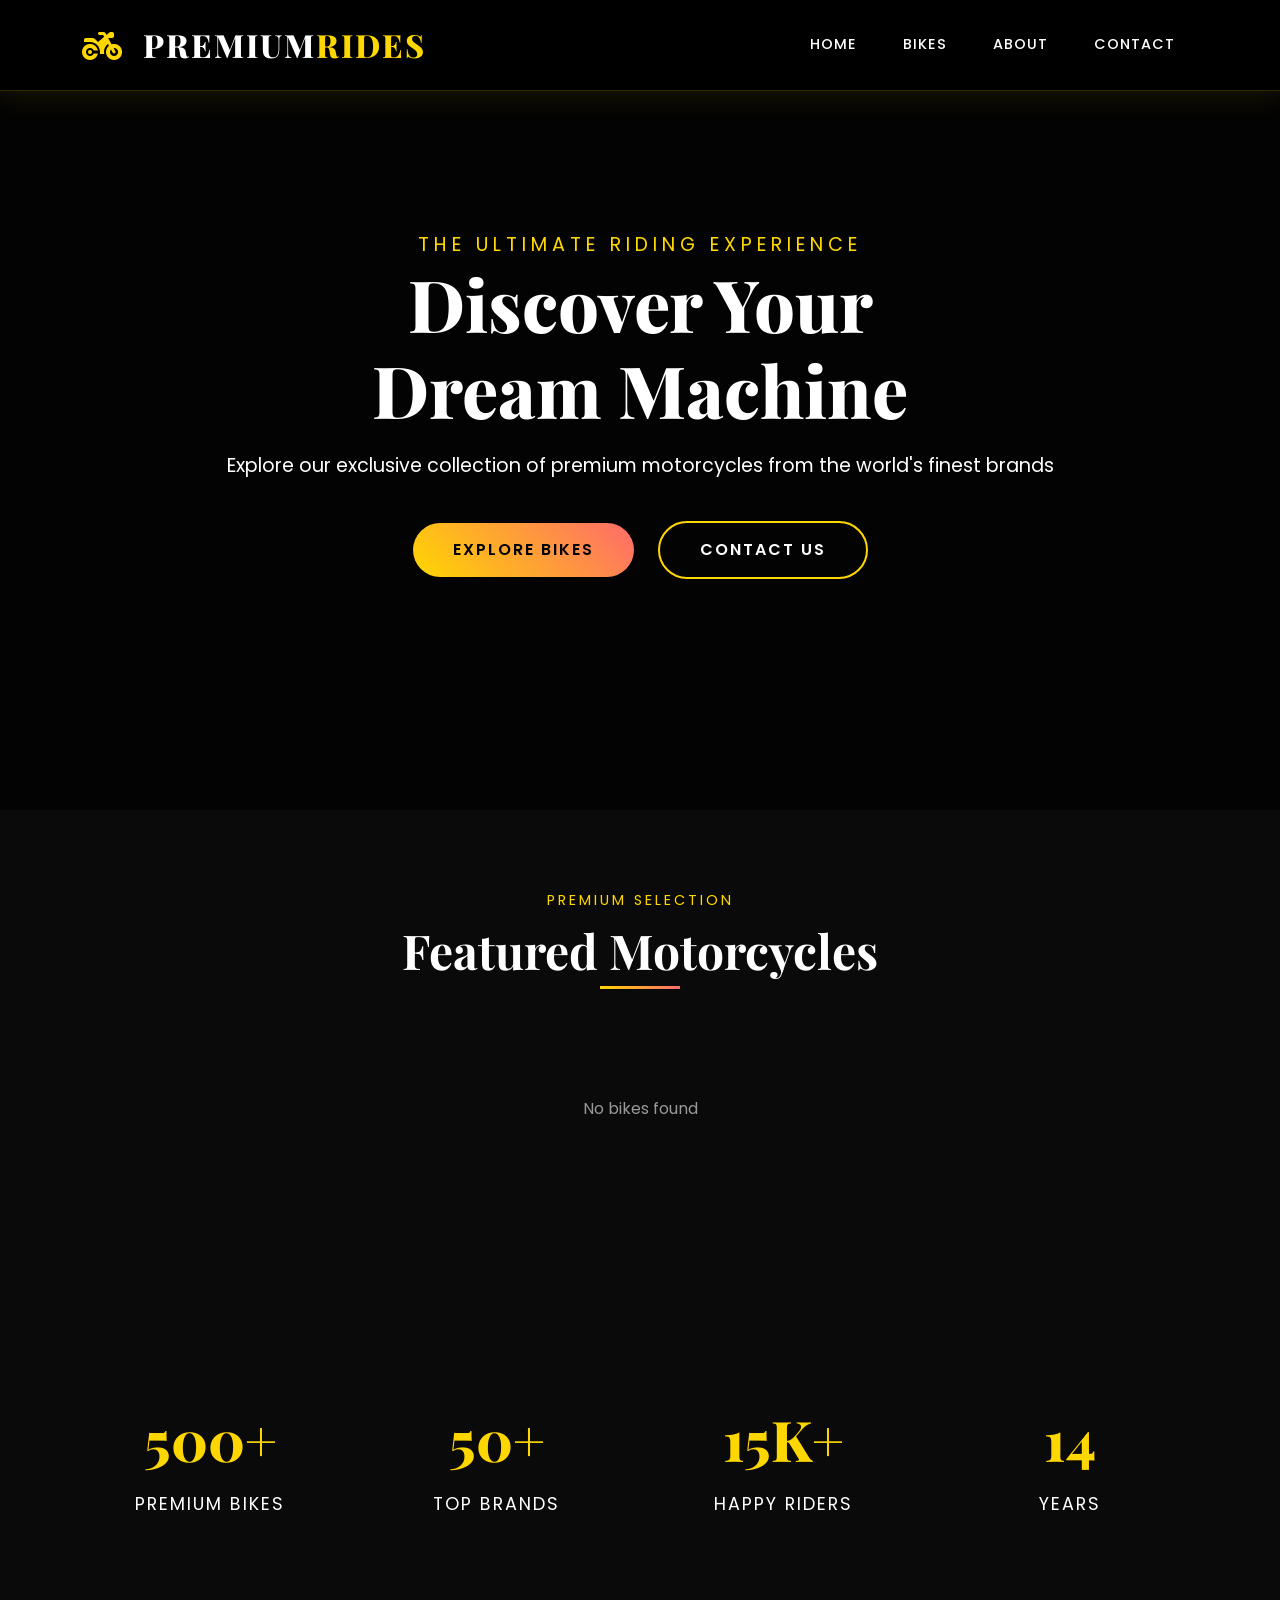
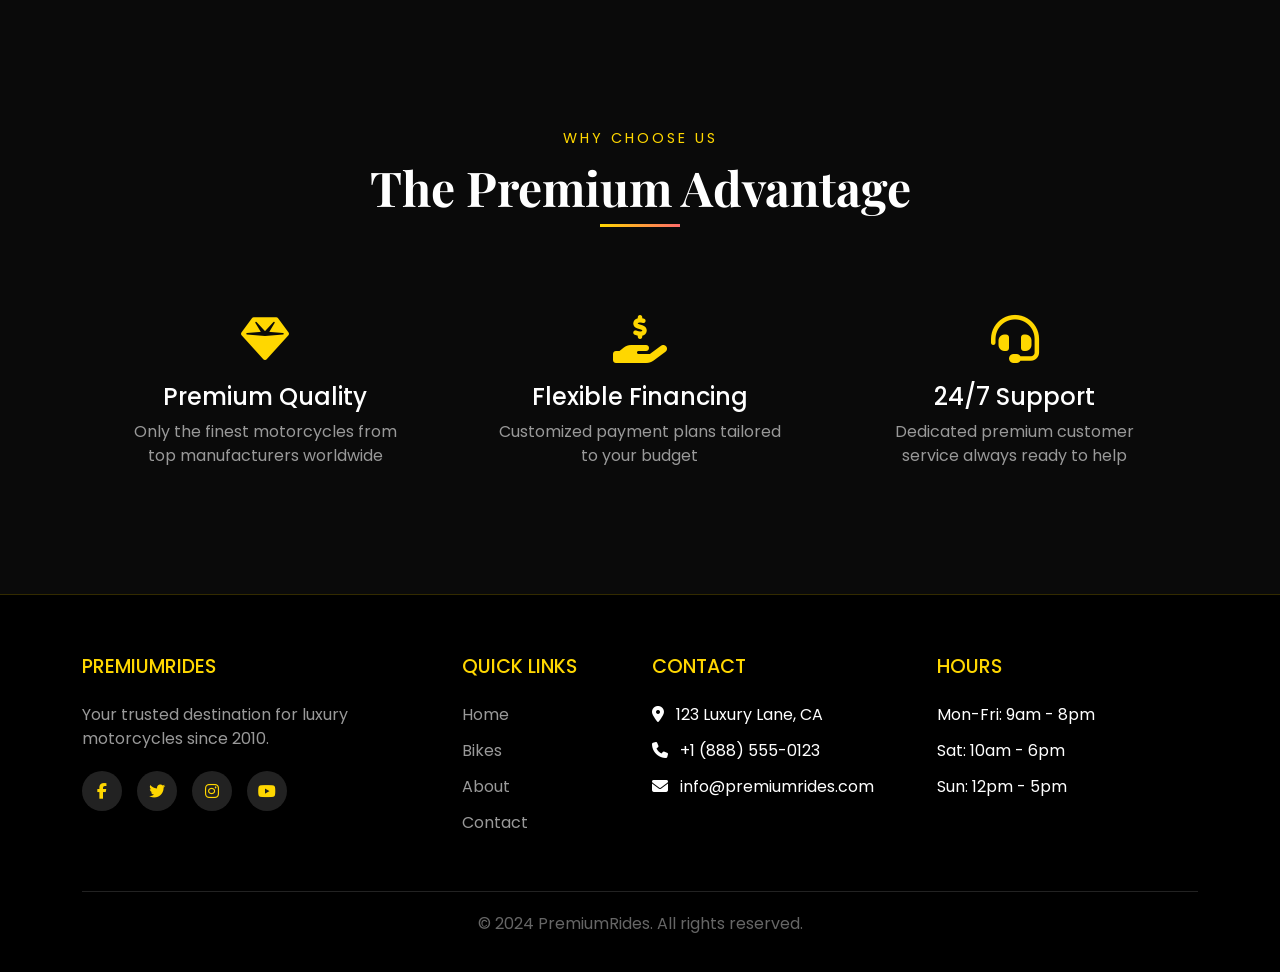
<file: index.html>
<!DOCTYPE html>
<html lang="en">
<head>
    <meta charset="UTF-8">
    <meta name="viewport" content="width=device-width, initial-scale=1.0">
    <title>PremiumRides | Luxury Motorcycle Showroom</title>
    
    <!-- Bootstrap 5 -->
    <link href="https://cdn.jsdelivr.net/npm/bootstrap@5.3.0/dist/css/bootstrap.min.css" rel="stylesheet">
    
    <!-- Font Awesome 6 -->
    <link rel="stylesheet" href="https://cdnjs.cloudflare.com/ajax/libs/font-awesome/6.4.0/css/all.min.css">
    
    <!-- AOS Animation -->
    <link href="https://unpkg.com/aos@2.3.1/dist/aos.css" rel="stylesheet">
    
    <!-- Custom CSS -->
    <link rel="stylesheet" href="css/style.css">
    
    <!-- CORS fix -->
    <meta http-equiv="Content-Security-Policy" content="upgrade-insecure-requests">
</head>
<body>

    <!-- Premium Navbar -->
    <nav class="navbar navbar-expand-lg navbar-dark fixed-top">
        <div class="container">
            <a class="navbar-brand" href="index.html">
                <i class="fas fa-motorcycle"></i> PREMIUM<span style="color: #FFD700;">RIDES</span>
            </a>
            <button class="navbar-toggler" type="button" data-bs-toggle="collapse" data-bs-target="#navbarNav">
                <span class="navbar-toggler-icon"></span>
            </button>
            <div class="collapse navbar-collapse" id="navbarNav">
                <ul class="navbar-nav ms-auto">
                    <li class="nav-item">
                        <a class="nav-link" href="index.html">HOME</a>
                    </li>
                    <li class="nav-item">
                        <a class="nav-link" href="bikes.html">BIKES</a>
                    </li>
                    <li class="nav-item">
                        <a class="nav-link" href="about.html">ABOUT</a>
                    </li>
                    <li class="nav-item">
                        <a class="nav-link" href="contact.html">CONTACT</a>
                    </li>
                </ul>
            </div>
        </div>
    </nav>

    <!-- Hero Section -->
    <section class="hero-section">
        <div class="container">
            <div class="hero-content">
                <span class="hero-subtitle" data-aos="fade-down">THE ULTIMATE RIDING EXPERIENCE</span>
                <h1 data-aos="fade-up" data-aos-delay="200">Discover Your<br>Dream Machine</h1>
                <p data-aos="fade-up" data-aos-delay="400">Explore our exclusive collection of premium motorcycles from the world's finest brands</p>
                <div data-aos="fade-up" data-aos-delay="600">
                    <a href="bikes.html" class="btn-premium">EXPLORE BIKES</a>
                    <a href="contact.html" class="btn-premium btn-outline">CONTACT US</a>
                </div>
            </div>
        </div>
    </section>

    <!-- Featured Bikes Section -->
    <section class="container" style="padding: 80px 20px;">
        <div class="section-title" data-aos="fade-up">
            <span class="subtitle">PREMIUM SELECTION</span>
            <h2>Featured Motorcycles</h2>
        </div>
        
        <!-- Loading Spinner -->
        <div id="loading-spinner" class="spinner-container" style="display: none;">
            <div class="spinner"></div>
            <p>Loading premium bikes...</p>
        </div>
        
        <!-- Bikes Container -->
        <div id="featured-bikes">
            <!-- Bikes will be loaded here via API -->
        </div>
    </section>

    <!-- Stats Section -->
    <section class="stats-section">
        <div class="container">
            <div class="stats-grid">
                <div class="stat-item" data-aos="fade-up">
                    <div class="stat-number">500+</div>
                    <div class="stat-label">PREMIUM BIKES</div>
                </div>
                <div class="stat-item" data-aos="fade-up" data-aos-delay="100">
                    <div class="stat-number">50+</div>
                    <div class="stat-label">TOP BRANDS</div>
                </div>
                <div class="stat-item" data-aos="fade-up" data-aos-delay="200">
                    <div class="stat-number">15K+</div>
                    <div class="stat-label">HAPPY RIDERS</div>
                </div>
                <div class="stat-item" data-aos="fade-up" data-aos-delay="300">
                    <div class="stat-number">14</div>
                    <div class="stat-label">YEARS</div>
                </div>
            </div>
        </div>
    </section>

    <!-- Why Choose Us -->
    <section class="container" style="padding: 80px 20px;">
        <div class="section-title" data-aos="fade-up">
            <span class="subtitle">WHY CHOOSE US</span>
            <h2>The Premium Advantage</h2>
        </div>
        
        <div class="row">
            <div class="col-md-4" data-aos="fade-up" data-aos-delay="100">
                <div class="text-center" style="padding: 30px;">
                    <i class="fas fa-gem fa-3x" style="color: #FFD700; margin-bottom: 20px;"></i>
                    <h4 style="color: #fff;">Premium Quality</h4>
                    <p style="color: #999;">Only the finest motorcycles from top manufacturers worldwide</p>
                </div>
            </div>
            <div class="col-md-4" data-aos="fade-up" data-aos-delay="200">
                <div class="text-center" style="padding: 30px;">
                    <i class="fas fa-hand-holding-usd fa-3x" style="color: #FFD700; margin-bottom: 20px;"></i>
                    <h4 style="color: #fff;">Flexible Financing</h4>
                    <p style="color: #999;">Customized payment plans tailored to your budget</p>
                </div>
            </div>
            <div class="col-md-4" data-aos="fade-up" data-aos-delay="300">
                <div class="text-center" style="padding: 30px;">
                    <i class="fas fa-headset fa-3x" style="color: #FFD700; margin-bottom: 20px;"></i>
                    <h4 style="color: #fff;">24/7 Support</h4>
                    <p style="color: #999;">Dedicated premium customer service always ready to help</p>
                </div>
            </div>
        </div>
    </section>

    <!-- Footer -->
    <footer class="footer">
        <div class="container">
            <div class="row">
                <div class="col-lg-4 col-md-6">
                    <h5>PREMIUMRIDES</h5>
                    <p style="color: #999;">Your trusted destination for luxury motorcycles since 2010.</p>
                    <div class="social-links">
                        <a href="#" class="social-icon"><i class="fab fa-facebook-f"></i></a>
                        <a href="#" class="social-icon"><i class="fab fa-twitter"></i></a>
                        <a href="#" class="social-icon"><i class="fab fa-instagram"></i></a>
                        <a href="#" class="social-icon"><i class="fab fa-youtube"></i></a>
                    </div>
                </div>
                <div class="col-lg-2 col-md-6">
                    <h5>QUICK LINKS</h5>
                    <ul class="footer-links">
                        <li><a href="index.html">Home</a></li>
                        <li><a href="bikes.html">Bikes</a></li>
                        <li><a href="about.html">About</a></li>
                        <li><a href="contact.html">Contact</a></li>
                    </ul>
                </div>
                <div class="col-lg-3 col-md-6">
                    <h5>CONTACT</h5>
                    <ul class="footer-links">
                        <li><i class="fas fa-map-marker-alt me-2"></i> 123 Luxury Lane, CA</li>
                        <li><i class="fas fa-phone me-2"></i> +1 (888) 555-0123</li>
                        <li><i class="fas fa-envelope me-2"></i> info@premiumrides.com</li>
                    </ul>
                </div>
                <div class="col-lg-3 col-md-6">
                    <h5>HOURS</h5>
                    <ul class="footer-links">
                        <li>Mon-Fri: 9am - 8pm</li>
                        <li>Sat: 10am - 6pm</li>
                        <li>Sun: 12pm - 5pm</li>
                    </ul>
                </div>
            </div>
            <div class="copyright">
                <p>&copy; 2024 PremiumRides. All rights reserved.</p>
            </div>
        </div>
    </footer>

    <!-- Scripts -->
    <script src="https://cdn.jsdelivr.net/npm/bootstrap@5.3.0/dist/js/bootstrap.bundle.min.js"></script>
    <script src="https://unpkg.com/aos@2.3.1/dist/aos.js"></script>
    <script src="js/api.js"></script>
    <script src="js/main.js"></script>
    
    <script>
        // Initialize AOS
        AOS.init({
            duration: 1000,
            once: true,
            offset: 100
        });
    </script>
</body>
</html>
</file>
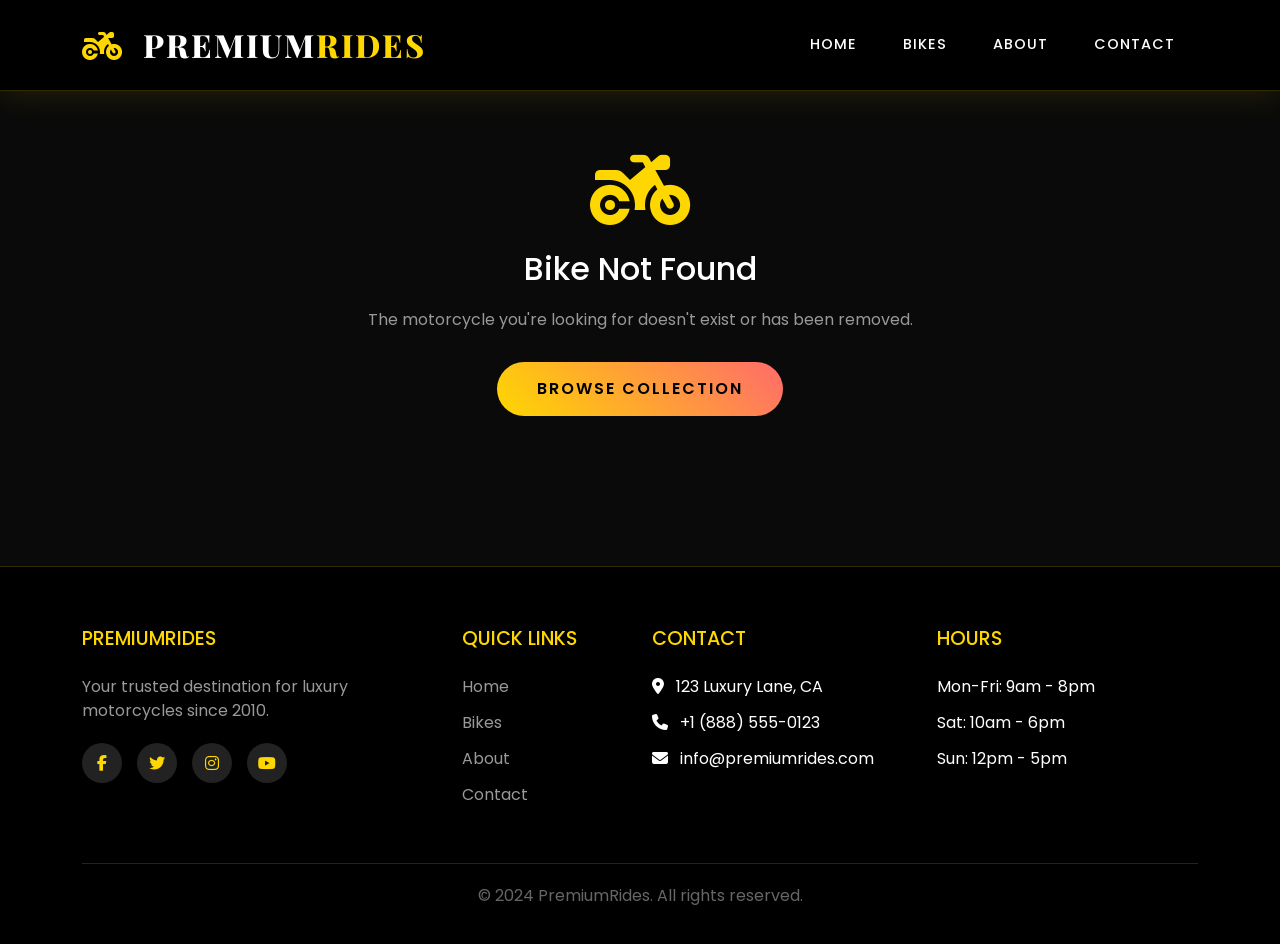
<file: bike-details.html>
<!DOCTYPE html>
<html lang="en">
<head>
    <meta charset="UTF-8">
    <meta name="viewport" content="width=device-width, initial-scale=1.0">
    <title>Bike Details | PremiumRides</title>
    
    <!-- Bootstrap 5 -->
    <link href="https://cdn.jsdelivr.net/npm/bootstrap@5.3.0/dist/css/bootstrap.min.css" rel="stylesheet">
    
    <!-- Font Awesome 6 -->
    <link rel="stylesheet" href="https://cdnjs.cloudflare.com/ajax/libs/font-awesome/6.4.0/css/all.min.css">
    
    <!-- AOS Animation -->
    <link href="https://unpkg.com/aos@2.3.1/dist/aos.css" rel="stylesheet">
    
    <!-- Custom CSS -->
    <link rel="stylesheet" href="css/style.css">
    
    <!-- CORS fix -->
    <meta http-equiv="Content-Security-Policy" content="upgrade-insecure-requests">
</head>
<body>

    <!-- Premium Navbar -->
    <nav class="navbar navbar-expand-lg navbar-dark fixed-top">
        <div class="container">
            <a class="navbar-brand" href="index.html">
                <i class="fas fa-motorcycle"></i> PREMIUM<span style="color: #FFD700;">RIDES</span>
            </a>
            <button class="navbar-toggler" type="button" data-bs-toggle="collapse" data-bs-target="#navbarNav">
                <span class="navbar-toggler-icon"></span>
            </button>
            <div class="collapse navbar-collapse" id="navbarNav">
                <ul class="navbar-nav ms-auto">
                    <li class="nav-item">
                        <a class="nav-link" href="index.html">HOME</a>
                    </li>
                    <li class="nav-item">
                        <a class="nav-link" href="bikes.html">BIKES</a>
                    </li>
                    <li class="nav-item">
                        <a class="nav-link" href="about.html">ABOUT</a>
                    </li>
                    <li class="nav-item">
                        <a class="nav-link" href="contact.html">CONTACT</a>
                    </li>
                </ul>
            </div>
        </div>
    </nav>

    <!-- Details Container -->
    <div class="detail-container" id="bike-detail">
        <!-- Bike details will be loaded here via API -->
        <div class="spinner-container">
            <div class="spinner"></div>
            <p>Loading premium bike details...</p>
        </div>
    </div>

    <!-- Footer -->
    <footer class="footer">
        <div class="container">
            <div class="row">
                <div class="col-lg-4 col-md-6">
                    <h5>PREMIUMRIDES</h5>
                    <p style="color: #999;">Your trusted destination for luxury motorcycles since 2010.</p>
                    <div class="social-links">
                        <a href="#" class="social-icon"><i class="fab fa-facebook-f"></i></a>
                        <a href="#" class="social-icon"><i class="fab fa-twitter"></i></a>
                        <a href="#" class="social-icon"><i class="fab fa-instagram"></i></a>
                        <a href="#" class="social-icon"><i class="fab fa-youtube"></i></a>
                    </div>
                </div>
                <div class="col-lg-2 col-md-6">
                    <h5>QUICK LINKS</h5>
                    <ul class="footer-links">
                        <li><a href="index.html">Home</a></li>
                        <li><a href="bikes.html">Bikes</a></li>
                        <li><a href="about.html">About</a></li>
                        <li><a href="contact.html">Contact</a></li>
                    </ul>
                </div>
                <div class="col-lg-3 col-md-6">
                    <h5>CONTACT</h5>
                    <ul class="footer-links">
                        <li><i class="fas fa-map-marker-alt me-2"></i> 123 Luxury Lane, CA</li>
                        <li><i class="fas fa-phone me-2"></i> +1 (888) 555-0123</li>
                        <li><i class="fas fa-envelope me-2"></i> info@premiumrides.com</li>
                    </ul>
                </div>
                <div class="col-lg-3 col-md-6">
                    <h5>HOURS</h5>
                    <ul class="footer-links">
                        <li>Mon-Fri: 9am - 8pm</li>
                        <li>Sat: 10am - 6pm</li>
                        <li>Sun: 12pm - 5pm</li>
                    </ul>
                </div>
            </div>
            <div class="copyright">
                <p>&copy; 2024 PremiumRides. All rights reserved.</p>
            </div>
        </div>
    </footer>

    <!-- Scripts -->
    <script src="https://cdn.jsdelivr.net/npm/bootstrap@5.3.0/dist/js/bootstrap.bundle.min.js"></script>
    <script src="https://unpkg.com/aos@2.3.1/dist/aos.js"></script>
    <script src="js/api.js"></script>
    <script src="js/main.js"></script>
    
    <script>
        AOS.init({
            duration: 800,
            once: true
        });
    </script>
</body>
</html>
</file>
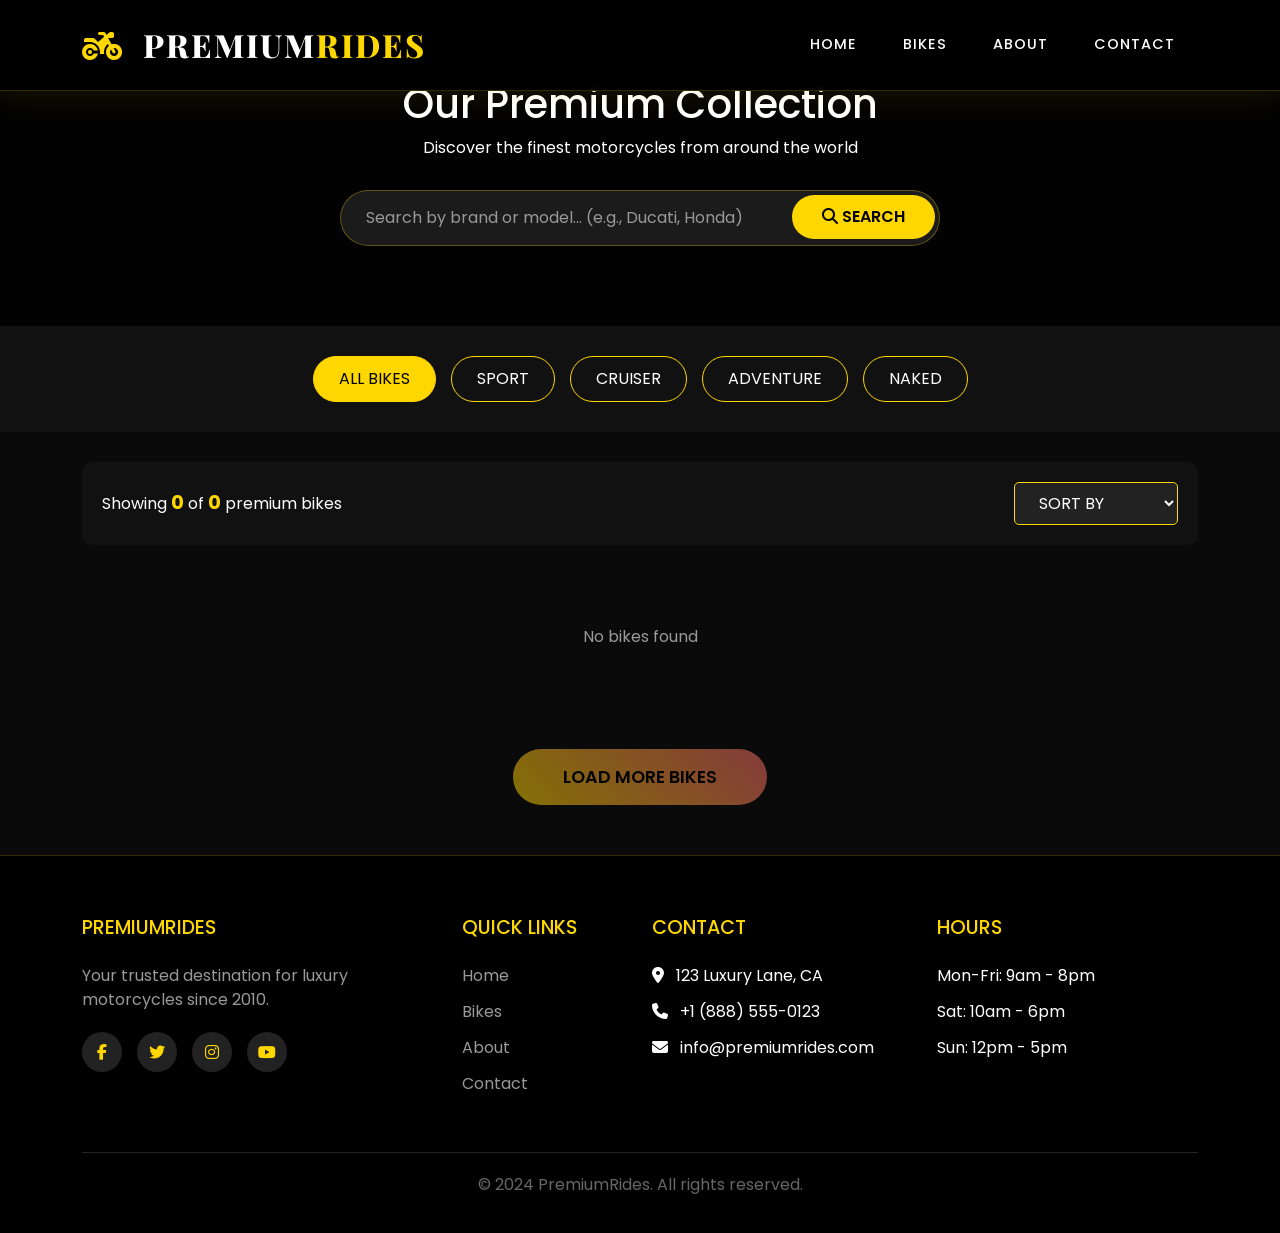
<file: bikes.html>
<!DOCTYPE html>
<html lang="en">
<head>
    <meta charset="UTF-8">
    <meta name="viewport" content="width=device-width, initial-scale=1.0">
    <title>Premium Bikes | Our Collection</title>
    
    <!-- Bootstrap 5 -->
    <link href="https://cdn.jsdelivr.net/npm/bootstrap@5.3.0/dist/css/bootstrap.min.css" rel="stylesheet">
    
    <!-- Font Awesome 6 -->
    <link rel="stylesheet" href="https://cdnjs.cloudflare.com/ajax/libs/font-awesome/6.4.0/css/all.min.css">
    
    <!-- AOS Animation -->
    <link href="https://unpkg.com/aos@2.3.1/dist/aos.css" rel="stylesheet">
    
    <!-- Custom CSS -->
    <link rel="stylesheet" href="css/style.css">
    
    <!-- CORS fix -->
    <meta http-equiv="Content-Security-Policy" content="upgrade-insecure-requests">
</head>
<body>

    <!-- Premium Navbar -->
    <nav class="navbar navbar-expand-lg navbar-dark fixed-top">
        <div class="container">
            <a class="navbar-brand" href="index.html">
                <i class="fas fa-motorcycle"></i> PREMIUM<span style="color: #FFD700;">RIDES</span>
            </a>
            <button class="navbar-toggler" type="button" data-bs-toggle="collapse" data-bs-target="#navbarNav">
                <span class="navbar-toggler-icon"></span>
            </button>
            <div class="collapse navbar-collapse" id="navbarNav">
                <ul class="navbar-nav ms-auto">
                    <li class="nav-item">
                        <a class="nav-link" href="index.html">HOME</a>
                    </li>
                    <li class="nav-item">
                        <a class="nav-link" href="bikes.html">BIKES</a>
                    </li>
                    <li class="nav-item">
                        <a class="nav-link" href="about.html">ABOUT</a>
                    </li>
                    <li class="nav-item">
                        <a class="nav-link" href="contact.html">CONTACT</a>
                    </li>
                </ul>
            </div>
        </div>
    </nav>

    <!-- Page Header -->
    <section class="bikes-header">
        <div class="container">
            <h1 data-aos="fade-down">Our Premium Collection</h1>
            <p data-aos="fade-down" data-aos-delay="100">Discover the finest motorcycles from around the world</p>
            
            <!-- Search Bar -->
            <div class="search-container" data-aos="fade-up" data-aos-delay="200">
                <input type="text" id="search-input" placeholder="Search by brand or model... (e.g., Ducati, Honda)">
                <button id="search-btn"><i class="fas fa-search"></i> SEARCH</button>
            </div>
        </div>
    </section>

    <!-- Filters Section -->
    <section class="filters-section">
        <div class="container">
            <div class="filter-buttons">
                <button class="filter-btn active" data-filter="all">ALL BIKES</button>
                <button class="filter-btn" data-filter="sport">SPORT</button>
                <button class="filter-btn" data-filter="cruiser">CRUISER</button>
                <button class="filter-btn" data-filter="adventure">ADVENTURE</button>
                <button class="filter-btn" data-filter="naked">NAKED</button>
            </div>
        </div>
    </section>

    <!-- Results Bar -->
    <div class="container">
        <div class="results-bar">
            <div class="results-count" id="results-count">
                Loading bikes...
            </div>
            <select class="sort-select" id="sort-select">
                <option value="default">SORT BY</option>
                <option value="name-asc">Name: A to Z</option>
                <option value="name-desc">Name: Z to A</option>
                <option value="year-desc">Year: Newest</option>
                <option value="year-asc">Year: Oldest</option>
            </select>
        </div>
    </div>

    <!-- Bikes Container -->
    <div class="container">
        <!-- Loading Spinner -->
        <div id="loading-spinner" class="spinner-container" style="display: none;">
            <div class="spinner"></div>
            <p>Loading premium bikes...</p>
        </div>
        
        <!-- Bikes Grid -->
        <div id="bikes-container">
            <!-- Bikes will be loaded here via API -->
        </div>

        <!-- Load More Button -->
        <div class="load-more">
            <button class="btn-load" id="load-more" disabled>
                LOAD MORE BIKES
            </button>
        </div>
    </div>

    <!-- Footer -->
    <footer class="footer">
        <div class="container">
            <div class="row">
                <div class="col-lg-4 col-md-6">
                    <h5>PREMIUMRIDES</h5>
                    <p style="color: #999;">Your trusted destination for luxury motorcycles since 2010.</p>
                    <div class="social-links">
                        <a href="#" class="social-icon"><i class="fab fa-facebook-f"></i></a>
                        <a href="#" class="social-icon"><i class="fab fa-twitter"></i></a>
                        <a href="#" class="social-icon"><i class="fab fa-instagram"></i></a>
                        <a href="#" class="social-icon"><i class="fab fa-youtube"></i></a>
                    </div>
                </div>
                <div class="col-lg-2 col-md-6">
                    <h5>QUICK LINKS</h5>
                    <ul class="footer-links">
                        <li><a href="index.html">Home</a></li>
                        <li><a href="bikes.html">Bikes</a></li>
                        <li><a href="about.html">About</a></li>
                        <li><a href="contact.html">Contact</a></li>
                    </ul>
                </div>
                <div class="col-lg-3 col-md-6">
                    <h5>CONTACT</h5>
                    <ul class="footer-links">
                        <li><i class="fas fa-map-marker-alt me-2"></i> 123 Luxury Lane, CA</li>
                        <li><i class="fas fa-phone me-2"></i> +1 (888) 555-0123</li>
                        <li><i class="fas fa-envelope me-2"></i> info@premiumrides.com</li>
                    </ul>
                </div>
                <div class="col-lg-3 col-md-6">
                    <h5>HOURS</h5>
                    <ul class="footer-links">
                        <li>Mon-Fri: 9am - 8pm</li>
                        <li>Sat: 10am - 6pm</li>
                        <li>Sun: 12pm - 5pm</li>
                    </ul>
                </div>
            </div>
            <div class="copyright">
                <p>&copy; 2024 PremiumRides. All rights reserved.</p>
            </div>
        </div>
    </footer>

    <!-- Scripts -->
    <script src="https://cdn.jsdelivr.net/npm/bootstrap@5.3.0/dist/js/bootstrap.bundle.min.js"></script>
    <script src="https://unpkg.com/aos@2.3.1/dist/aos.js"></script>
    <script src="js/api.js"></script>
    <script src="js/main.js"></script>
    
    <script>
        AOS.init({
            duration: 800,
            once: true
        });
    </script>
</body>
</html>
</file>
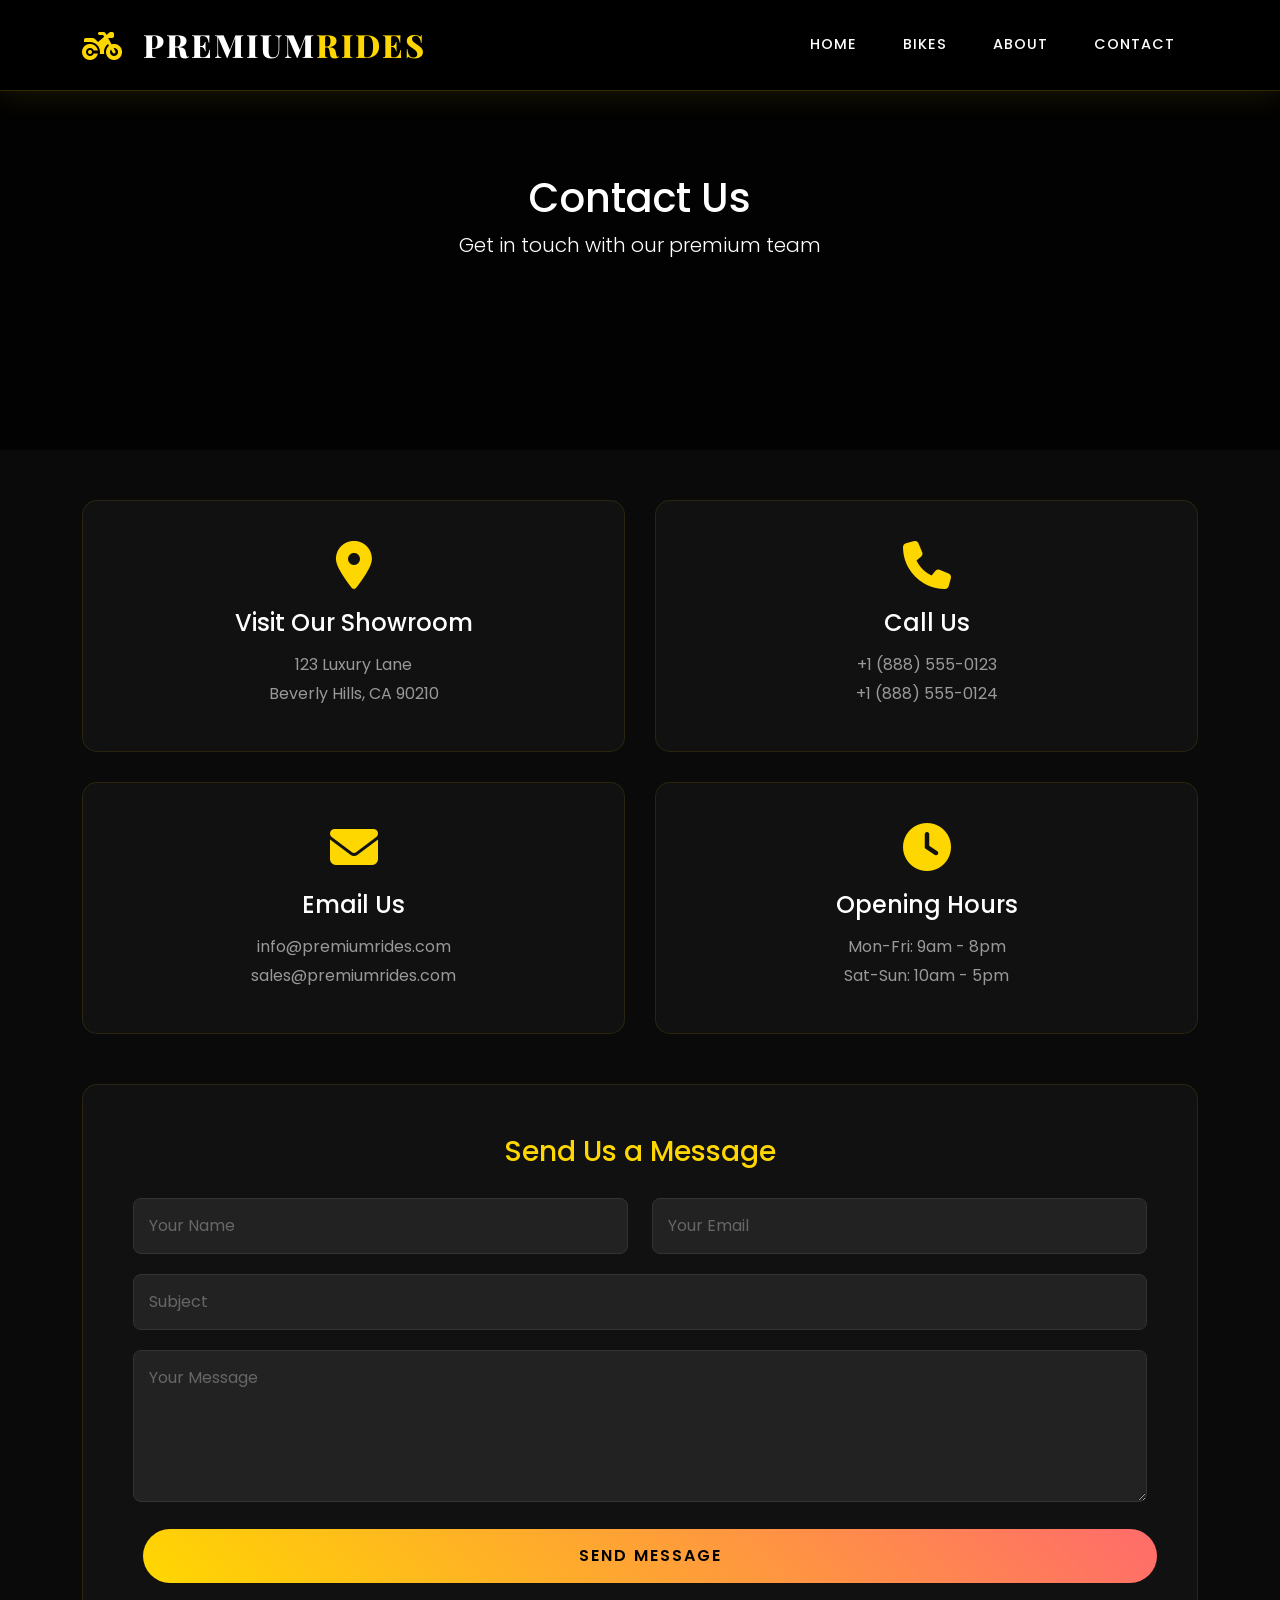
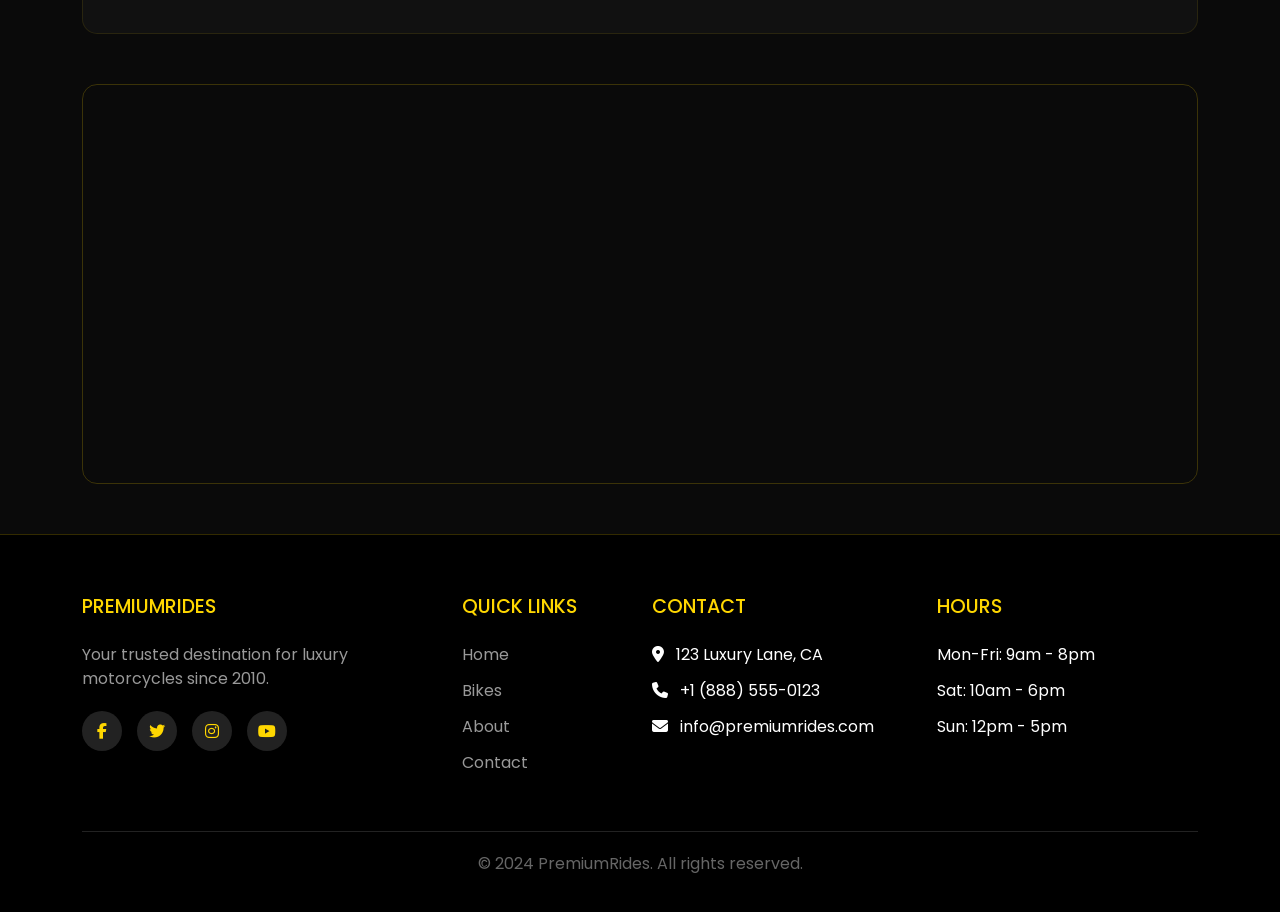
<file: contact.html>
<!DOCTYPE html>
<html lang="en">
<head>
    <meta charset="UTF-8">
    <meta name="viewport" content="width=device-width, initial-scale=1.0">
    <title>Contact Us | PremiumRides</title>
    
    <!-- Bootstrap 5 -->
    <link href="https://cdn.jsdelivr.net/npm/bootstrap@5.3.0/dist/css/bootstrap.min.css" rel="stylesheet">
    
    <!-- Font Awesome 6 -->
    <link rel="stylesheet" href="https://cdnjs.cloudflare.com/ajax/libs/font-awesome/6.4.0/css/all.min.css">
    
    <!-- AOS Animation -->
    <link href="https://unpkg.com/aos@2.3.1/dist/aos.css" rel="stylesheet">
    
    <!-- Custom CSS -->
    <link rel="stylesheet" href="css/style.css">
    
    <style>
        .contact-header {
            background: linear-gradient(rgba(0,0,0,0.8), rgba(0,0,0,0.8)), url('https://images.unsplash.com/photo-1558981806-ec527fa84c39?w=1600');
            background-size: cover;
            background-position: center;
            height: 50vh;
            display: flex;
            align-items: center;
            text-align: center;
            color: #fff;
        }
        
        .contact-grid {
            display: grid;
            grid-template-columns: 1fr 1fr;
            gap: 30px;
            margin: 50px 0;
        }
        
        .contact-card {
            background: #111;
            padding: 40px;
            border-radius: 15px;
            text-align: center;
            border: 1px solid rgba(255,215,0,0.1);
            transition: all 0.3s ease;
        }
        
        .contact-card:hover {
            border-color: #FFD700;
            transform: translateY(-10px);
        }
        
        .contact-card i {
            font-size: 3rem;
            color: #FFD700;
            margin-bottom: 20px;
        }
        
        .contact-card h4 {
            color: #fff;
            margin-bottom: 15px;
        }
        
        .contact-card p {
            color: #999;
            margin-bottom: 5px;
        }
        
        .contact-form {
            background: #111;
            padding: 50px;
            border-radius: 15px;
            border: 1px solid rgba(255,215,0,0.1);
        }
        
        .form-group {
            margin-bottom: 20px;
        }
        
        .form-group input,
        .form-group textarea {
            width: 100%;
            padding: 15px;
            background: #222;
            border: 1px solid #333;
            border-radius: 8px;
            color: #fff;
            transition: all 0.3s ease;
        }
        
        .form-group input:focus,
        .form-group textarea:focus {
            outline: none;
            border-color: #FFD700;
            background: #1a1a1a;
        }
        
        .form-group input::placeholder,
        .form-group textarea::placeholder {
            color: #666;
        }
        
        .map-container {
            height: 400px;
            border-radius: 15px;
            overflow: hidden;
            margin: 50px 0;
            border: 1px solid rgba(255,215,0,0.2);
        }
        
        @media (max-width: 768px) {
            .contact-grid {
                grid-template-columns: 1fr;
            }
        }
    </style>
</head>
<body>

    <!-- Navbar -->
    <nav class="navbar navbar-expand-lg navbar-dark fixed-top">
        <div class="container">
            <a class="navbar-brand" href="index.html">
                <i class="fas fa-motorcycle"></i> PREMIUM<span style="color: #FFD700;">RIDES</span>
            </a>
            <button class="navbar-toggler" type="button" data-bs-toggle="collapse" data-bs-target="#navbarNav">
                <span class="navbar-toggler-icon"></span>
            </button>
            <div class="collapse navbar-collapse" id="navbarNav">
                <ul class="navbar-nav ms-auto">
                    <li class="nav-item">
                        <a class="nav-link" href="index.html">HOME</a>
                    </li>
                    <li class="nav-item">
                        <a class="nav-link" href="bikes.html">BIKES</a>
                    </li>
                    <li class="nav-item">
                        <a class="nav-link" href="about.html">ABOUT</a>
                    </li>
                    <li class="nav-item">
                        <a class="nav-link" href="contact.html">CONTACT</a>
                    </li>
                </ul>
            </div>
        </div>
    </nav>

    <!-- Contact Header -->
    <section class="contact-header">
        <div class="container">
            <h1 data-aos="fade-down">Contact Us</h1>
            <p class="lead" data-aos="fade-down" data-aos-delay="100">Get in touch with our premium team</p>
        </div>
    </section>

    <!-- Contact Info -->
    <div class="container">
        <div class="contact-grid">
            <div class="contact-card" data-aos="fade-up">
                <i class="fas fa-map-marker-alt"></i>
                <h4>Visit Our Showroom</h4>
                <p>123 Luxury Lane</p>
                <p>Beverly Hills, CA 90210</p>
            </div>
            <div class="contact-card" data-aos="fade-up" data-aos-delay="100">
                <i class="fas fa-phone"></i>
                <h4>Call Us</h4>
                <p>+1 (888) 555-0123</p>
                <p>+1 (888) 555-0124</p>
            </div>
            <div class="contact-card" data-aos="fade-up" data-aos-delay="200">
                <i class="fas fa-envelope"></i>
                <h4>Email Us</h4>
                <p>info@premiumrides.com</p>
                <p>sales@premiumrides.com</p>
            </div>
            <div class="contact-card" data-aos="fade-up" data-aos-delay="300">
                <i class="fas fa-clock"></i>
                <h4>Opening Hours</h4>
                <p>Mon-Fri: 9am - 8pm</p>
                <p>Sat-Sun: 10am - 5pm</p>
            </div>
        </div>

        <!-- Contact Form -->
        <div class="contact-form" data-aos="fade-up">
            <h3 style="color: #FFD700; margin-bottom: 30px; text-align: center;">Send Us a Message</h3>
            
            <form id="contactForm" onsubmit="handleSubmit(event)">
                <div class="row">
                    <div class="col-md-6">
                        <div class="form-group">
                            <input type="text" id="name" placeholder="Your Name" required>
                        </div>
                    </div>
                    <div class="col-md-6">
                        <div class="form-group">
                            <input type="email" id="email" placeholder="Your Email" required>
                        </div>
                    </div>
                </div>
                
                <div class="form-group">
                    <input type="text" id="subject" placeholder="Subject">
                </div>
                
                <div class="form-group">
                    <textarea id="message" rows="5" placeholder="Your Message" required></textarea>
                </div>
                
                <button type="submit" class="btn-premium" style="width: 100%;">SEND MESSAGE</button>
            </form>
        </div>

        <!-- Map -->
        <div class="map-container" data-aos="fade-up">
            <iframe 
                src="https://www.google.com/maps/embed?pb=!1m18!1m12!1m3!1d423284.689619158!2d-118.691920474716!3d34.02016130653294!2m3!1f0!2f0!3f0!3m2!1i1024!2i768!4f13.1!3m3!1m2!1s0x80c2c75ddc27da13%3A0xe22fdf6f254608f4!2sBeverly%20Hills%2C%20CA!5e0!3m2!1sen!2sus!4v1620000000000!5m2!1sen!2sus"
                width="100%" 
                height="100%" 
                style="border:0;" 
                allowfullscreen="" 
                loading="lazy">
            </iframe>
        </div>
    </div>

    <!-- Footer -->
    <footer class="footer">
        <div class="container">
            <div class="row">
                <div class="col-lg-4 col-md-6">
                    <h5>PREMIUMRIDES</h5>
                    <p style="color: #999;">Your trusted destination for luxury motorcycles since 2010.</p>
                    <div class="social-links">
                        <a href="#" class="social-icon"><i class="fab fa-facebook-f"></i></a>
                        <a href="#" class="social-icon"><i class="fab fa-twitter"></i></a>
                        <a href="#" class="social-icon"><i class="fab fa-instagram"></i></a>
                        <a href="#" class="social-icon"><i class="fab fa-youtube"></i></a>
                    </div>
                </div>
                <div class="col-lg-2 col-md-6">
                    <h5>QUICK LINKS</h5>
                    <ul class="footer-links">
                        <li><a href="index.html">Home</a></li>
                        <li><a href="bikes.html">Bikes</a></li>
                        <li><a href="about.html">About</a></li>
                        <li><a href="contact.html">Contact</a></li>
                    </ul>
                </div>
                <div class="col-lg-3 col-md-6">
                    <h5>CONTACT</h5>
                    <ul class="footer-links">
                        <li><i class="fas fa-map-marker-alt me-2"></i> 123 Luxury Lane, CA</li>
                        <li><i class="fas fa-phone me-2"></i> +1 (888) 555-0123</li>
                        <li><i class="fas fa-envelope me-2"></i> info@premiumrides.com</li>
                    </ul>
                </div>
                <div class="col-lg-3 col-md-6">
                    <h5>HOURS</h5>
                    <ul class="footer-links">
                        <li>Mon-Fri: 9am - 8pm</li>
                        <li>Sat: 10am - 6pm</li>
                        <li>Sun: 12pm - 5pm</li>
                    </ul>
                </div>
            </div>
            <div class="copyright">
                <p>&copy; 2024 PremiumRides. All rights reserved.</p>
            </div>
        </div>
    </footer>

    <!-- Scripts -->
    <script src="https://cdn.jsdelivr.net/npm/bootstrap@5.3.0/dist/js/bootstrap.bundle.min.js"></script>
    <script src="https://unpkg.com/aos@2.3.1/dist/aos.js"></script>
    <script src="js/api.js"></script>
    <script src="js/main.js"></script>
    
    <script>
        AOS.init({
            duration: 1000,
            once: true
        });
        
        function handleSubmit(event) {
            event.preventDefault();
            
            const name = document.getElementById('name').value;
            const email = document.getElementById('email').value;
            const message = document.getElementById('message').value;
            
            if (name && email && message) {
                alert(`✨ Thank you ${name}! Your message has been sent. Our premium team will respond within 24 hours.`);
                document.getElementById('contactForm').reset();
            }
        }
    </script>
</body>
</html>
</file>
<file: css/style.css>
/* ===== PREMIUM BIKE SHOWROOM - LUXURY EDITION ===== */
@import url('https://fonts.googleapis.com/css2?family=Poppins:wght@300;400;500;600;700;800&family=Playfair+Display:wght@400;500;600;700;800&display=swap');

* {
    margin: 0;
    padding: 0;
    box-sizing: border-box;
}

body {
    font-family: 'Poppins', sans-serif;
    background: #0a0a0a;
    color: #fff;
    overflow-x: hidden;
}

/* ===== PREMIUM NAVBAR ===== */
.navbar {
    background: rgba(0, 0, 0, 0.95) !important;
    backdrop-filter: blur(10px);
    padding: 1rem 0;
    box-shadow: 0 5px 30px rgba(255, 215, 0, 0.1);
    border-bottom: 1px solid rgba(255, 215, 0, 0.2);
}

.navbar-brand {
    font-size: 2rem;
    font-weight: 800;
    color: #fff !important;
    text-transform: uppercase;
    letter-spacing: 2px;
    font-family: 'Playfair Display', serif;
}

.navbar-brand i {
    color: #FFD700;
    margin-right: 10px;
    animation: pulse 2s infinite;
}

@keyframes pulse {
    0% { transform: scale(1); }
    50% { transform: scale(1.1); text-shadow: 0 0 20px #FFD700; }
    100% { transform: scale(1); }
}

.nav-link {
    color: #fff !important;
    font-weight: 500;
    margin: 0 15px;
    position: relative;
    text-transform: uppercase;
    letter-spacing: 1px;
    font-size: 0.9rem;
}

.nav-link::after {
    content: '';
    position: absolute;
    bottom: -5px;
    left: 0;
    width: 0;
    height: 2px;
    background: linear-gradient(90deg, #FFD700, #ff6b6b);
    transition: width 0.3s ease;
}

.nav-link:hover::after {
    width: 100%;
}

.nav-link:hover {
    color: #FFD700 !important;
}

/* ===== HERO SECTION ===== */
.hero-section {
    height: 90vh;
    background: linear-gradient(rgba(0,0,0,0.7), rgba(0,0,0,0.7)), url('https://images.unsplash.com/photo-1558981806-ec527fa84c39?w=1600');
    background-size: cover;
    background-position: center;
    background-attachment: fixed;
    display: flex;
    align-items: center;
    text-align: center;
    color: #fff;
}

.hero-content {
    max-width: 900px;
    margin: 0 auto;
    padding: 0 20px;
}

.hero-subtitle {
    font-size: 1.2rem;
    text-transform: uppercase;
    letter-spacing: 5px;
    color: #FFD700;
    margin-bottom: 20px;
    animation: fadeInDown 1s ease;
}

.hero-content h1 {
    font-size: 4.5rem;
    font-weight: 800;
    margin-bottom: 20px;
    font-family: 'Playfair Display', serif;
    animation: fadeInUp 1s ease 0.2s both;
}

.hero-content p {
    font-size: 1.2rem;
    margin-bottom: 40px;
    opacity: 0.9;
    animation: fadeInUp 1s ease 0.4s both;
}

.btn-premium {
    display: inline-block;
    padding: 15px 40px;
    background: linear-gradient(45deg, #FFD700, #ff6b6b);
    color: #000;
    text-decoration: none;
    font-weight: 600;
    text-transform: uppercase;
    letter-spacing: 2px;
    border-radius: 50px;
    margin: 0 10px;
    transition: all 0.3s ease;
    animation: fadeInUp 1s ease 0.6s both;
    border: none;
    cursor: pointer;
}

.btn-premium:hover {
    transform: translateY(-5px);
    box-shadow: 0 10px 30px rgba(255, 215, 0, 0.4);
}

.btn-outline {
    background: transparent;
    color: #fff;
    border: 2px solid #FFD700;
}

.btn-outline:hover {
    background: #FFD700;
    color: #000;
}

/* ===== SECTION TITLES ===== */
.section-title {
    text-align: center;
    margin-bottom: 60px;
}

.section-title .subtitle {
    color: #FFD700;
    text-transform: uppercase;
    letter-spacing: 3px;
    font-size: 0.9rem;
    margin-bottom: 10px;
    display: block;
}

.section-title h2 {
    font-size: 3rem;
    font-weight: 700;
    font-family: 'Playfair Display', serif;
    position: relative;
    display: inline-block;
}

.section-title h2::after {
    content: '';
    position: absolute;
    bottom: -10px;
    left: 50%;
    transform: translateX(-50%);
    width: 80px;
    height: 3px;
    background: linear-gradient(90deg, #FFD700, #ff6b6b);
}

/* ===== BIKE CARDS ===== */
.bike-grid {
    display: grid;
    grid-template-columns: repeat(auto-fill, minmax(350px, 1fr));
    gap: 30px;
    padding: 20px;
}

.bike-card {
    background: #111;
    border-radius: 15px;
    overflow: hidden;
    box-shadow: 0 10px 30px rgba(0,0,0,0.3);
    transition: all 0.3s ease;
    cursor: pointer;
    border: 1px solid rgba(255, 215, 0, 0.1);
}

.bike-card:hover {
    transform: translateY(-10px);
    box-shadow: 0 20px 40px rgba(255, 215, 0, 0.2);
    border-color: #FFD700;
}

.card-image {
    height: 250px;
    overflow: hidden;
    position: relative;
}

.card-image img {
    width: 100%;
    height: 100%;
    object-fit: cover;
    transition: transform 0.5s ease;
}

.bike-card:hover .card-image img {
    transform: scale(1.1);
}

.card-badge {
    position: absolute;
    top: 15px;
    right: 15px;
    background: #FFD700;
    color: #000;
    padding: 5px 15px;
    border-radius: 20px;
    font-weight: 600;
    font-size: 0.9rem;
    z-index: 2;
}

.card-content {
    padding: 25px;
}

.card-content h3 {
    font-size: 1.4rem;
    margin-bottom: 10px;
    color: #fff;
    font-family: 'Playfair Display', serif;
}

.card-brand {
    color: #FFD700;
    font-size: 0.9rem;
    text-transform: uppercase;
    letter-spacing: 1px;
    margin-bottom: 15px;
    display: block;
}

.card-specs {
    display: flex;
    justify-content: space-between;
    margin: 20px 0;
    padding: 15px 0;
    border-top: 1px solid #333;
    border-bottom: 1px solid #333;
}

.spec-item {
    text-align: center;
    flex: 1;
}

.spec-item i {
    color: #FFD700;
    font-size: 1.2rem;
    margin-bottom: 5px;
    display: block;
}

.spec-item span {
    color: #999;
    font-size: 0.8rem;
    display: block;
}

.spec-value {
    color: #fff !important;
    font-weight: 600;
    font-size: 0.9rem !important;
}

.btn-view {
    width: 100%;
    padding: 12px;
    background: transparent;
    color: #FFD700;
    border: 2px solid #FFD700;
    border-radius: 8px;
    font-weight: 600;
    text-transform: uppercase;
    letter-spacing: 1px;
    transition: all 0.3s ease;
    cursor: pointer;
}

.btn-view:hover {
    background: #FFD700;
    color: #000;
}

/* ===== BIKES PAGE ===== */
.bikes-header {
    background: linear-gradient(rgba(0,0,0,0.8), rgba(0,0,0,0.8)), url('https://images.unsplash.com/photo-1568772585407-9361f9bf3a87?w=1600');
    background-size: cover;
    background-position: center;
    padding: 80px 0;
    text-align: center;
}

.search-container {
    max-width: 600px;
    margin: 30px auto 0;
    position: relative;
}

.search-container input {
    width: 100%;
    padding: 15px 25px;
    border: none;
    border-radius: 50px;
    font-size: 1rem;
    background: rgba(255,255,255,0.1);
    color: #fff;
    border: 1px solid rgba(255,215,0,0.3);
}

.search-container input::placeholder {
    color: #999;
}

.search-container input:focus {
    outline: none;
    border-color: #FFD700;
}

.search-container button {
    position: absolute;
    right: 5px;
    top: 5px;
    padding: 10px 30px;
    background: #FFD700;
    color: #000;
    border: none;
    border-radius: 50px;
    font-weight: 600;
    cursor: pointer;
}

/* Filters */
.filters-section {
    padding: 30px 0;
    background: #111;
}

.filter-buttons {
    display: flex;
    justify-content: center;
    gap: 15px;
    flex-wrap: wrap;
}

.filter-btn {
    padding: 10px 25px;
    background: transparent;
    color: #fff;
    border: 1px solid #FFD700;
    border-radius: 30px;
    cursor: pointer;
    transition: all 0.3s ease;
}

.filter-btn:hover,
.filter-btn.active {
    background: #FFD700;
    color: #000;
}

/* Results bar */
.results-bar {
    display: flex;
    justify-content: space-between;
    align-items: center;
    padding: 20px;
    background: #111;
    border-radius: 10px;
    margin: 30px 0;
}

.results-count {
    color: #fff;
}

.results-count strong {
    color: #FFD700;
    font-size: 1.2rem;
}

.sort-select {
    padding: 8px 20px;
    background: #222;
    color: #fff;
    border: 1px solid #FFD700;
    border-radius: 5px;
    cursor: pointer;
}

/* Load More */
.load-more {
    text-align: center;
    margin: 50px 0;
}

.btn-load {
    padding: 15px 50px;
    background: linear-gradient(45deg, #FFD700, #ff6b6b);
    color: #000;
    border: none;
    border-radius: 50px;
    font-weight: 600;
    font-size: 1.1rem;
    cursor: pointer;
    transition: all 0.3s ease;
}

.btn-load:hover:not(:disabled) {
    transform: translateY(-3px);
    box-shadow: 0 10px 30px rgba(255,215,0,0.3);
}

.btn-load:disabled {
    opacity: 0.5;
    cursor: not-allowed;
}

/* ===== BIKE DETAILS PAGE ===== */
.detail-container {
    max-width: 1200px;
    margin: 50px auto;
    padding: 0 20px;
}

.detail-grid {
    display: grid;
    grid-template-columns: 1fr 1fr;
    gap: 50px;
    background: #111;
    padding: 40px;
    border-radius: 20px;
    border: 1px solid rgba(255,215,0,0.2);
}

.detail-gallery {
    position: relative;
}

.main-image {
    width: 100%;
    height: 400px;
    border-radius: 15px;
    overflow: hidden;
    margin-bottom: 20px;
}

.main-image img {
    width: 100%;
    height: 100%;
    object-fit: cover;
}

.thumbnail-grid {
    display: grid;
    grid-template-columns: repeat(4, 1fr);
    gap: 10px;
}

.thumbnail {
    height: 80px;
    border-radius: 10px;
    overflow: hidden;
    cursor: pointer;
    opacity: 0.6;
    transition: all 0.3s ease;
}

.thumbnail.active,
.thumbnail:hover {
    opacity: 1;
    border: 2px solid #FFD700;
}

.thumbnail img {
    width: 100%;
    height: 100%;
    object-fit: cover;
}

.detail-title {
    font-size: 2.5rem;
    font-family: 'Playfair Display', serif;
    margin-bottom: 10px;
}

.detail-year {
    color: #FFD700;
    font-size: 1.2rem;
    margin-bottom: 20px;
    display: block;
}

.specs-highlight {
    display: grid;
    grid-template-columns: repeat(3, 1fr);
    gap: 20px;
    margin: 30px 0;
}

.highlight-box {
    background: #222;
    padding: 20px;
    border-radius: 10px;
    text-align: center;
}

.highlight-box i {
    color: #FFD700;
    font-size: 2rem;
    margin-bottom: 10px;
}

.highlight-box .label {
    color: #999;
    font-size: 0.9rem;
    display: block;
    margin-bottom: 5px;
}

.highlight-box .value {
    color: #fff;
    font-size: 1.2rem;
    font-weight: 600;
}

.specs-table {
    margin: 30px 0;
    background: #222;
    border-radius: 10px;
    overflow: hidden;
}

.spec-row {
    display: flex;
    padding: 15px 20px;
    border-bottom: 1px solid #333;
}

.spec-row:last-child {
    border-bottom: none;
}

.spec-label {
    flex: 1;
    color: #999;
}

.spec-value {
    flex: 2;
    color: #fff;
}

.btn-book {
    width: 100%;
    padding: 18px;
    background: linear-gradient(45deg, #FFD700, #ff6b6b);
    color: #000;
    border: none;
    border-radius: 10px;
    font-size: 1.2rem;
    font-weight: 600;
    cursor: pointer;
    transition: all 0.3s ease;
    margin-top: 20px;
}

.btn-book:hover {
    transform: translateY(-3px);
    box-shadow: 0 10px 30px rgba(255,215,0,0.3);
}

/* ===== LOADING SPINNER ===== */
.spinner-container {
    text-align: center;
    padding: 50px;
}

.spinner {
    width: 50px;
    height: 50px;
    border: 3px solid #333;
    border-top: 3px solid #FFD700;
    border-radius: 50%;
    animation: spin 1s linear infinite;
    margin: 0 auto 20px;
}

@keyframes spin {
    0% { transform: rotate(0deg); }
    100% { transform: rotate(360deg); }
}

/* ===== STATS SECTION ===== */
.stats-section {
    background: linear-gradient(rgba(0,0,0,0.9), rgba(0,0,0,0.9)), url('https://images.unsplash.com/photo-1558981806-ec527fa84c39?w=1600');
    background-size: cover;
    background-attachment: fixed;
    padding: 80px 0;
    margin: 50px 0;
}

.stats-grid {
    display: grid;
    grid-template-columns: repeat(4, 1fr);
    gap: 30px;
    text-align: center;
}

.stat-number {
    font-size: 3.5rem;
    font-weight: 800;
    color: #FFD700;
    margin-bottom: 10px;
    font-family: 'Playfair Display', serif;
}

.stat-label {
    color: #fff;
    font-size: 1.1rem;
    text-transform: uppercase;
    letter-spacing: 2px;
}

/* ===== FOOTER ===== */
.footer {
    background: #000;
    padding: 60px 0 20px;
    border-top: 1px solid rgba(255,215,0,0.2);
}

.footer h5 {
    color: #FFD700;
    margin-bottom: 25px;
    font-size: 1.2rem;
}

.footer-links {
    list-style: none;
    padding: 0;
}

.footer-links li {
    margin-bottom: 12px;
}

.footer-links a {
    color: #999;
    text-decoration: none;
    transition: all 0.3s ease;
}

.footer-links a:hover {
    color: #FFD700;
    padding-left: 5px;
}

.social-links {
    display: flex;
    gap: 15px;
    margin-top: 20px;
}

.social-icon {
    width: 40px;
    height: 40px;
    background: #222;
    color: #FFD700;
    border-radius: 50%;
    display: flex;
    align-items: center;
    justify-content: center;
    text-decoration: none;
    transition: all 0.3s ease;
}

.social-icon:hover {
    background: #FFD700;
    color: #000;
    transform: rotate(360deg);
}

.copyright {
    text-align: center;
    margin-top: 40px;
    padding-top: 20px;
    border-top: 1px solid #222;
    color: #666;
}

/* ===== ANIMATIONS ===== */
@keyframes fadeInUp {
    from {
        opacity: 0;
        transform: translateY(40px);
    }
    to {
        opacity: 1;
        transform: translateY(0);
    }
}

@keyframes fadeInDown {
    from {
        opacity: 0;
        transform: translateY(-40px);
    }
    to {
        opacity: 1;
        transform: translateY(0);
    }
}

/* ===== RESPONSIVE ===== */
@media (max-width: 1200px) {
    .hero-content h1 {
        font-size: 3.5rem;
    }
    .detail-grid {
        grid-template-columns: 1fr;
    }
    .stats-grid {
        grid-template-columns: repeat(2, 1fr);
    }
}

@media (max-width: 768px) {
    .hero-content h1 {
        font-size: 2.5rem;
    }
    .bike-grid {
        grid-template-columns: 1fr;
    }
    .specs-highlight {
        grid-template-columns: 1fr;
    }
    .stats-grid {
        grid-template-columns: 1fr;
    }
    .filter-buttons {
        flex-direction: column;
        align-items: center;
    }
    .filter-btn {
        width: 200px;
    }
}
</file>
